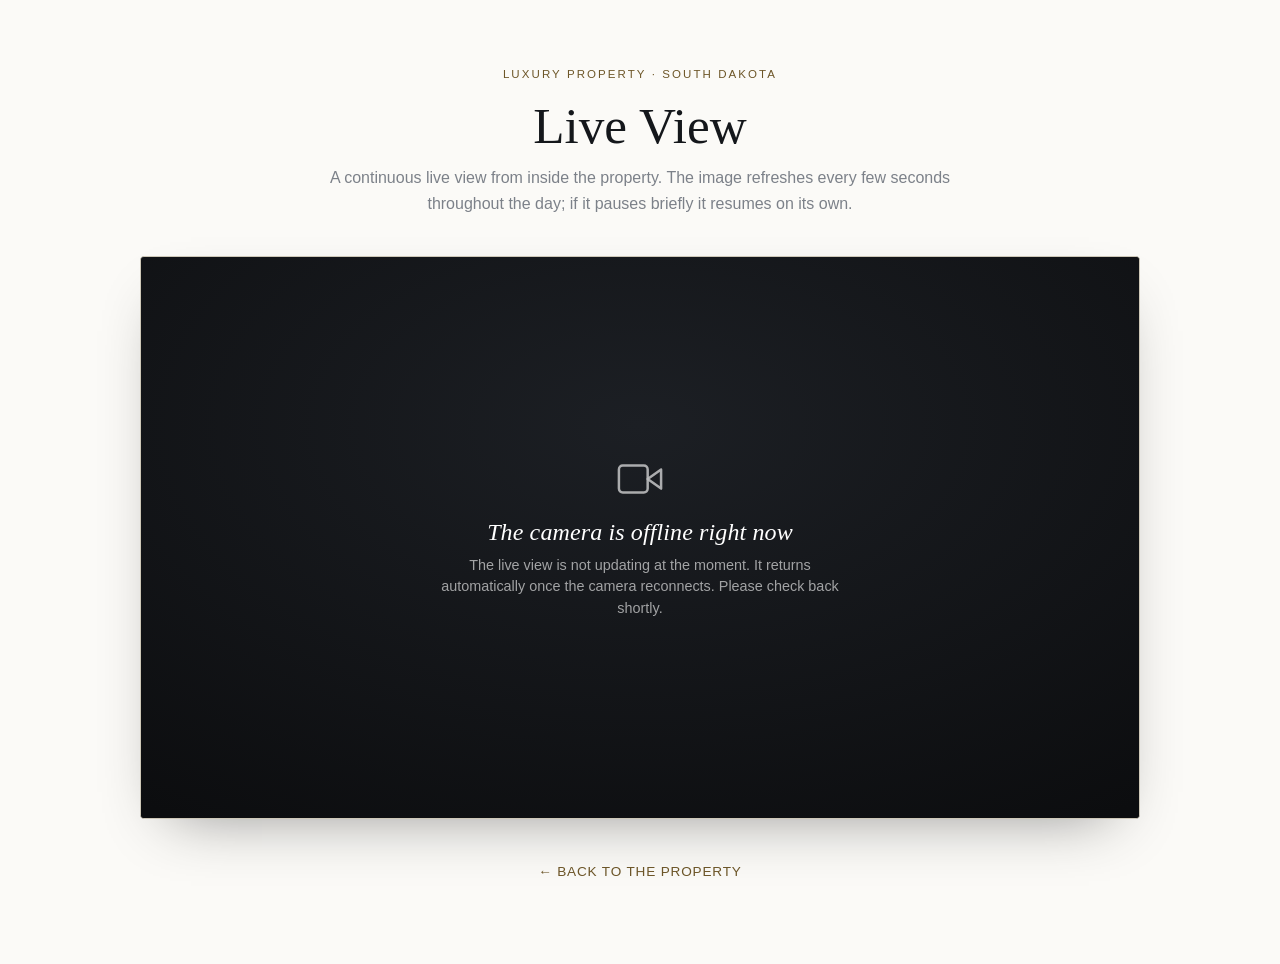
<file: live.html>
<!doctype html>
<html lang="en">
<head>
    <!-- Google tag (gtag.js) -->
    <script async src="https://www.googletagmanager.com/gtag/js?id=G-02GT0YFCL2"></script>
    <script>
      window.dataLayer = window.dataLayer || [];
      function gtag(){dataLayer.push(arguments);}
      gtag('js', new Date());
      gtag('config', 'G-02GT0YFCL2');
    </script>
<meta charset="utf-8">
<meta name="viewport" content="width=device-width, initial-scale=1">
<title>Live View &middot; Luxury Property South Dakota</title>
<meta name="description" content="Live interior view of the property.">
<link rel="stylesheet" href="style.css">
<style>
  /* Page-specific styles, using the site's existing tokens */
  .live-wrap {
    max-width: var(--max-page, 1200px);
    margin: 0 auto;
    padding: 4rem 1.5rem 5rem;
  }
  .live-head {
    text-align: center;
    margin-bottom: 2.5rem;
  }
  .live-head .eyebrow {
    font-family: var(--sans);
    text-transform: uppercase;
    letter-spacing: 0.18em;
    font-size: 0.72rem;
    color: var(--accent-deep, #6d5628);
    margin-bottom: 0.9rem;
  }
  .live-head h1 {
    font-family: var(--serif);
    font-weight: 500;
    font-size: clamp(2rem, 5vw, 3.2rem);
    line-height: 1.05;
    margin: 0 0 0.8rem;
    color: var(--ink, #14171b);
  }
  .live-head p {
    font-family: var(--sans);
    color: var(--muted, #7c8189);
    max-width: 40rem;
    margin: 0 auto;
    font-size: 1rem;
    line-height: 1.6;
  }
  .status-line {
    display: inline-flex;
    align-items: center;
    gap: 0.55rem;
    font-family: var(--sans);
    font-size: 0.8rem;
    letter-spacing: 0.08em;
    text-transform: uppercase;
    color: var(--ink-soft, #3a3f47);
    margin-top: 1.4rem;
  }
  .dot {
    width: 9px; height: 9px; border-radius: 50%;
    background: #c0392b;
    box-shadow: 0 0 0 0 rgba(192,57,43,0.5);
    animation: pulse 2s infinite;
  }
  @keyframes pulse {
    0%   { box-shadow: 0 0 0 0 rgba(192,57,43,0.5); }
    70%  { box-shadow: 0 0 0 8px rgba(192,57,43,0); }
    100% { box-shadow: 0 0 0 0 rgba(192,57,43,0); }
  }
  .player-frame {
    position: relative;
    width: 100%;
    max-width: 1000px;
    margin: 0 auto;
    aspect-ratio: 16 / 9;
    background: #0c0d0f;
    border: 1px solid var(--line, #cec8b8);
    border-radius: 4px;
    overflow: hidden;
    box-shadow: 0 24px 60px -30px rgba(0,0,0,0.45);
  }
  /* The frame itself. Opacity is eased so each refresh reads as a gentle
     update rather than a flicker.

     A very light touch of dimming and contrast, kept subtle so it does not
     darken the frame further at dusk. This is presentation only: the stored
     frame is untouched, so it can be changed or removed at any time. */
  .player-frame img {
    position: absolute;
    inset: 0;
    width: 100%;
    height: 100%;
    object-fit: cover;
    display: block;
    filter: brightness(0.95) contrast(1.03) saturate(1.02);
    transition: opacity 220ms ease;
  }
  /* Offline overlay: shown when frames stop arriving. */
  .offline {
    position: absolute;
    inset: 0;
    display: flex;
    flex-direction: column;
    align-items: center;
    justify-content: center;
    text-align: center;
    padding: 2rem;
    background:
      radial-gradient(120% 120% at 50% 30%, #1c1f24 0%, #0c0d0f 70%);
    color: rgba(255,255,255,0.9);
    font-family: var(--serif);
  }
  .offline svg { width: 46px; height: 46px; opacity: 0.7; margin-bottom: 1.1rem; }
  .offline h2 {
    font-weight: 500;
    font-size: 1.5rem;
    margin: 0 0 0.5rem;
    color: #fff;
  }
  .offline p {
    font-family: var(--sans);
    font-size: 0.9rem;
    color: rgba(255,255,255,0.6);
    max-width: 26rem;
    margin: 0;
    line-height: 1.5;
  }
  .timestamp {
    text-align: center;
    margin-top: 1.1rem;
    font-family: var(--sans);
    font-size: 0.78rem;
    letter-spacing: 0.04em;
    color: var(--muted, #7c8189);
  }
  .back-link {
    display: block;
    text-align: center;
    margin-top: 2.6rem;
    font-family: var(--sans);
    font-size: 0.85rem;
    letter-spacing: 0.06em;
    text-transform: uppercase;
    color: var(--accent-deep, #6d5628);
  }
</style>
</head>
<body>
  <main class="live-wrap">
    <div class="live-head">
      <div class="eyebrow">Luxury Property &middot; South Dakota</div>
      <h1>Live View</h1>
      <p>A continuous live view from inside the property. The image refreshes
         every few seconds throughout the day; if it pauses briefly it
         resumes on its own.</p>
      <div class="status-line" id="statusLine" style="display:none">
        <span class="dot"></span> Live now
      </div>
    </div>

    <div class="player-frame">
      <img id="liveImg" alt="Live view from the property" />

      <div class="offline" id="offline">
        <svg viewBox="0 0 24 24" fill="none" stroke="currentColor" stroke-width="1.3"
             stroke-linecap="round" stroke-linejoin="round">
          <path d="M23 7l-7 5 7 5V7z"></path>
          <rect x="1" y="5" width="15" height="14" rx="2" ry="2"></rect>
        </svg>
        <h2>The camera is offline right now</h2>
        <p>The live view is not updating at the moment. It returns
           automatically once the camera reconnects. Please check back shortly.</p>
      </div>
    </div>

    <div class="timestamp" id="stamp"></div>

    <a class="back-link" href="/">&larr; Back to the property</a>
  </main>

<script>
  // The camera uploads a fresh frame to object storage every few seconds. This
  // page reloads it on a timer and shows the offline panel if frames stop
  // arriving, so it never claims to be live over a stalled image.
  //
  // "Stopped arriving" means the picture stopped changing, not that the fetch
  // failed. When the camera died on 2026-09-07 the bucket kept serving its
  // last frame with a 200 for ten hours, so every fetch succeeded and the page
  // showed a night photo under a LIVE NOW badge all morning. Freshness is
  // therefore judged on frame content.
  (function () {
    var FRAME_URL   = "https://pub-d06c872f6bd94953a10eeb340d1a72fc.r2.dev/frame.jpg";
    var REFRESH_MS  = 5000;    // how often to pull a new frame
    var STALE_MS    = 90000;   // no successful frame in this long means offline

    var imgEl     = document.getElementById("liveImg");
    var offlineEl = document.getElementById("offline");
    var statusEl  = document.getElementById("statusLine");
    var stampEl   = document.getElementById("stamp");

    // Tracks when the frame last *changed*, not when a fetch last succeeded.
    // Object storage keeps serving the last uploaded frame with a 200 long
    // after the camera stops, so "the fetch worked" says nothing about
    // whether the view is current.
    var lastChanged = 0;
    var lastSize = null;
    var lastSig     = null;

    function showLive() {
      offlineEl.style.display = "none";
      statusEl.style.display  = "inline-flex";
    }
    function showOffline() {
      offlineEl.style.display = "flex";
      statusEl.style.display  = "none";
      stampEl.textContent = "";
    }
    showOffline();

    function stamp() {
      try {
        stampEl.textContent = "Updated " + new Date().toLocaleTimeString([], {
          hour: "numeric", minute: "2-digit"
        });
      } catch (e) { stampEl.textContent = ""; }
    }

    // Reduces a frame to a short string that changes whenever the picture
    // does. The image is drawn tiny, so this costs a fraction of a
    // millisecond and never touches the full-size pixels.
    //
    // The bucket sends no Access-Control-Allow-Origin header, so the canvas
    // is tainted and getImageData() throws. Reading the header directly is
    // blocked for the same reason. When that happens we fall back to
    // treating every successful load as fresh, which is the old behaviour:
    // no worse than before, and the offline panel still catches hard
    // failures.
    var SIG_W = 32, SIG_H = 18;
    var sigCanvas = document.createElement("canvas");
    sigCanvas.width = SIG_W; sigCanvas.height = SIG_H;
    var sigCtx = sigCanvas.getContext("2d", { willReadFrequently: true });
    var sigBlocked = false;

    function signature(img) {
      if (sigBlocked || !sigCtx) return null;
      try {
        sigCtx.drawImage(img, 0, 0, SIG_W, SIG_H);
        var d = sigCtx.getImageData(0, 0, SIG_W, SIG_H).data;
        var s = 0;
        // Every 16th pixel (64 bytes at 4 bytes each); plenty to notice a
        // changed scene without hashing all 576 of them.
        for (var i = 0; i < d.length; i += 64) {
          s = (s * 31 + d[i] + d[i + 1] * 3 + d[i + 2] * 7) % 4294967296;
        }
        return String(s);
      } catch (e) {
        // Tainted canvas: give up on content comparison for good.
        sigBlocked = true;
        return null;
      }
    }

    // Freshness without CORS.
    //
    // Two earlier attempts failed, both recorded here so they are not retried:
    //  1. Hashing the pixels. The canvas taints (no Access-Control-Allow-Origin
    //     on the bucket) and getImageData() throws, so this never ran at all.
    //  2. Reading the Last-Modified header with fetch(). A cross-origin fetch
    //     to a host that sends no CORS headers does not merely hide the
    //     headers, it rejects outright with "TypeError: Failed to fetch", so
    //     this never ran either and left the page stuck on offline.
    //
    // What does work on a plain <img> load is naturalWidth/naturalHeight and,
    // usefully, the encoded byte size via PerformanceResourceTiming. A JPEG of
    // a live scene changes size every frame, so a size that stops moving means
    // the picture has stopped moving.
    function encodedSize(url) {
      try {
        var e = performance.getEntriesByName(url);
        if (!e || !e.length) return null;
        var last = e[e.length - 1];
        // encodedBodySize is zero-able on opaque responses in some browsers;
        // transferSize still varies with the payload.
        return last.encodedBodySize || last.transferSize || null;
      } catch (err) {
        return null;
      }
    }

    // Load into a detached image first so a failed fetch never blanks the
    // frame already on screen.
    function refresh() {
      var next = new Image();
      // Deliberately NOT setting crossOrigin: the bucket sends no
      // Access-Control-Allow-Origin header, and requesting CORS without it
      // makes the load fail outright rather than merely tainting the canvas.
      // A visible frame matters more than a readable one, so we take the
      // taint and let signature() degrade gracefully.
      next.onload = function () {
        imgEl.src = next.src;

        var sig = signature(next);
        if (sig === null) {
          // Pixels unreadable: fall back to the encoded byte size, which is a
          // proxy for "this is a different picture". Only a size that actually
          // changes counts as a new frame.
          var sz = encodedSize(next.src.split("?")[0]) || encodedSize(next.src);
          if (sz === null) {
            // No timing entry available at all: trust the load rather than
            // black out a working camera.
            lastChanged = Date.now();
          } else if (sz !== lastSize) {
            lastSize = sz;
            lastChanged = Date.now();
          }
        } else if (sig !== lastSig) {
          lastSig = sig;
          lastChanged = Date.now();
        }

        if (Date.now() - lastChanged <= STALE_MS) {
          showLive();
          stamp();
        } else {
          // Loading fine, but the picture has not moved: the camera is down
          // even though storage is still serving its last frame.
          showOffline();
        }
      };
      next.onerror = function () {
        if (Date.now() - lastChanged > STALE_MS) showOffline();
      };
      // Cache busting: without this the browser serves the previous frame.
      next.src = FRAME_URL + "?t=" + Date.now();
    }

    var timer = null, staleTimer = null;

    function start() {
      if (timer) return;
      refresh();
      timer = setInterval(refresh, REFRESH_MS);
      // A frame that stops updating is as offline as one that fails to load.
      staleTimer = setInterval(function () {
        if (lastChanged && Date.now() - lastChanged > STALE_MS) showOffline();
      }, 5000);
    }

    function stop() {
      clearInterval(timer);      timer = null;
      clearInterval(staleTimer); staleTimer = null;
    }

    // Nobody is watching a hidden tab, so stop fetching entirely rather than
    // downloading a frame every few seconds into a tab left open for hours.
    document.addEventListener("visibilitychange", function () {
      if (document.hidden) stop(); else start();
    });

    // Someone can leave a visible tab open and walk away. Watch for real
    // interaction and idle out after a while, so an abandoned page stops
    // pulling frames until the viewer comes back to it.
    var lastSeen = Date.now();
    var IDLE_MS  = 600000;   // ten minutes with no interaction

    ["mousemove", "mousedown", "keydown", "scroll", "touchstart", "focus"]
      .forEach(function (evt) {
        window.addEventListener(evt, function () {
          lastSeen = Date.now();
          if (!timer && !document.hidden) start();
        }, { passive: true });
      });

    setInterval(function () {
      if (timer && Date.now() - lastSeen > IDLE_MS) stop();
    }, 30000);

    // Release the timers when the page goes away.
    window.addEventListener("pagehide", stop);

    start();
  })();
</script>
</body>
</html>
</file>
<file: style.css>
/* =====================================================
   luxuryproperty-southdakota.com — editorial rebuild
   Register: Sotheby's / Christie's private-sale catalog.
   Serif body, restrained brass accent, generous air.
   ===================================================== */

:root {
  --bg: #fbfaf7;               /* warm off-white */
  --bg-deep: #f2eee5;          /* section alt */
  --ink: #14171b;
  --ink-soft: #3a3f47;
  --muted: #7c8189;
  --line: #cec8b8;
  --accent: #9a7c3f;           /* muted brass */
  --accent-deep: #6d5628;
  --max-page: 1200px;
  --reading: 660px;
  --serif: "Cormorant Garamond", "Garamond", "Sabon", "Iowan Old Style", "Georgia", Cambria, "Times New Roman", serif;
  --sans: "Inter", -apple-system, BlinkMacSystemFont, "Segoe UI", Roboto, Helvetica, Arial, sans-serif;
}

* { box-sizing: border-box; }
html, body { margin: 0; padding: 0; }
html { scroll-behavior: smooth; }

/* ===================== VIEW ROUTING ===================== */
.view { display: none !important; }
.view.active { display: block !important; }

body {
  background: var(--bg);
  color: var(--ink);
  font-family: var(--serif);
  font-size: 19px;
  line-height: 1.75;
  font-feature-settings: "liga" on, "onum" on;
  -webkit-font-smoothing: antialiased;
  -moz-osx-font-smoothing: grayscale;
}

a { color: var(--ink); text-decoration: none; }
a:hover { color: var(--accent-deep); }

img { max-width: 100%; height: auto; display: block; }

::selection { background: var(--accent); color: #fff; }

/* ===================== HERO / GATE ===================== */
.hero {
  position: relative;
  width: 100%;
  height: 100vh;
  min-height: 640px;
  overflow: hidden;
  background: #000;
}
.hero img {
  width: 100%;
  height: 100%;
  object-fit: cover;
  object-position: center 55%;
}
.hero::after {
  content: "";
  position: absolute;
  inset: 0;
  background: linear-gradient(to bottom, rgba(0,0,0,0) 55%, rgba(0,0,0,0.55) 100%);
  pointer-events: none;
}
.hero-inner {
  position: absolute;
  inset: 0;
  display: flex;
  flex-direction: column;
  align-items: flex-start;
  justify-content: flex-end;
  color: #fff;
  padding: 0 1.5rem 2.5rem 12vw;
  text-align: left;
  text-shadow: 0 2px 30px rgba(0,0,0,0.55);
}
.hero-eyebrow {
  font-family: var(--serif);
  font-style: italic;
  font-size: clamp(1.35rem, 2.6vw, 1.9rem);
  letter-spacing: 0.05em;
  text-transform: none;
  color: rgba(255,255,255,0.95);
  margin-bottom: 0.5rem;
  line-height: 1.15;
}
.wordmark {
  font-family: var(--serif);
  font-weight: 400;
  font-style: italic;
  font-size: clamp(1.6rem, 3.4vw, 2.4rem);
  line-height: 1.1;
  letter-spacing: 0.005em;
  margin: 0 0 0.4rem 0;
}
.wordmark-sub {
  font-family: var(--sans);
  font-size: 0.82rem;
  letter-spacing: 0.28em;
  text-transform: uppercase;
  color: rgba(255,255,255,0.9);
  margin-bottom: 1.25rem;
}
.hero-enter {
  display: inline-block;
  font-family: var(--sans);
  font-size: 0.78rem;
  letter-spacing: 0.28em;
  text-transform: uppercase;
  color: #fff;
  padding: 0.35rem 0;
  border-bottom: 1px solid rgba(255,255,255,0.6);
  transition: border-color 0.2s ease, color 0.2s ease, letter-spacing 0.25s ease;
}
.hero-enter:hover {
  color: #fff;
  border-bottom-color: #fff;
  letter-spacing: 0.34em;
}

/* ===================== TOC VIEW ===================== */
.toc-view {
  min-height: 100vh;
  background: var(--bg);
  display: flex;
  align-items: center;
  justify-content: center;
  padding: 6rem 1.5rem 4rem 1.5rem;
}
.toc-wrap {
  max-width: 780px;
  width: 100%;
}
.toc-brand {
  text-align: center;
  margin-bottom: 4rem;
  padding-bottom: 2.5rem;
  border-bottom: 1px solid var(--line);
}
.toc-brand-line {
  font-family: var(--serif);
  font-style: italic;
  font-size: clamp(1.6rem, 3.4vw, 2.4rem);
  color: var(--ink);
  line-height: 1.15;
}
.toc-brand-sub {
  font-family: var(--sans);
  font-size: 0.72rem;
  letter-spacing: 0.3em;
  text-transform: uppercase;
  color: var(--muted);
  margin-top: 0.75rem;
}
.toc-eyebrow {
  font-family: var(--sans);
  font-size: 0.72rem;
  letter-spacing: 0.3em;
  text-transform: uppercase;
  color: var(--accent-deep);
  margin-bottom: 2rem;
  text-align: center;
}
.toc-list {
  list-style: none;
  margin: 0;
  padding: 0;
}
.toc-list li { border-bottom: 1px solid var(--line); }
.toc-list li:first-child { border-top: 1px solid var(--line); }
.toc-list a {
  display: grid;
  grid-template-columns: 3.5rem 1fr auto;
  align-items: baseline;
  gap: 1.5rem;
  padding: 1.6rem 0.5rem;
  transition: padding 0.2s ease, color 0.2s ease;
}
.toc-list a:hover {
  padding-left: 1.5rem;
  color: var(--accent-deep);
}
.toc-num {
  font-family: var(--sans);
  font-size: 0.75rem;
  letter-spacing: 0.24em;
  color: var(--muted);
  text-transform: uppercase;
}
.toc-title {
  font-family: var(--serif);
  font-style: italic;
  font-size: clamp(1.35rem, 2.4vw, 1.75rem);
  color: var(--ink);
  transition: color 0.2s ease;
}
.toc-list a:hover .toc-title { color: var(--accent-deep); }
.toc-hint {
  font-family: var(--sans);
  font-size: 0.78rem;
  color: var(--muted);
  letter-spacing: 0.04em;
  text-align: right;
}
@media (max-width: 640px) {
  .toc-list a {
    grid-template-columns: 2.5rem 1fr;
    gap: 1rem;
    padding: 1.2rem 0.25rem;
  }
  .toc-hint { display: none; }
}
.toc-footer {
  text-align: center;
  margin-top: 4rem;
  padding-top: 2rem;
  border-top: 1px solid var(--line);
  font-family: var(--sans);
  font-size: 0.78rem;
  color: var(--muted);
  letter-spacing: 0.04em;
  font-style: italic;
}

/* ===================== BACK TO TOC ===================== */
.back-to-toc {
  margin-top: 5rem;
  padding-top: 2.5rem;
  border-top: 1px solid var(--line);
  text-align: center;
}
.back-to-toc a {
  display: inline-block;
  font-family: var(--sans);
  font-size: 0.75rem;
  letter-spacing: 0.28em;
  text-transform: uppercase;
  color: var(--ink);
  padding: 0.3rem 0;
  border-bottom: 1px solid var(--line);
  transition: color 0.2s ease, border-color 0.2s ease, letter-spacing 0.25s ease;
}
.back-to-toc a:hover {
  color: var(--accent-deep);
  border-bottom-color: var(--accent-deep);
  letter-spacing: 0.32em;
}
.section-footer {
  text-align: center;
  margin-top: 2rem;
  font-family: var(--sans);
  font-size: 0.78rem;
  color: var(--muted);
  letter-spacing: 0.04em;
  font-style: italic;
}

/* ===================== SECTION HERO IMAGE ===================== */
.section-hero {
  margin: 0 0 4rem 0;
  width: 100%;
  overflow: hidden;
  background: #000;
}
.section-hero img {
  width: 100%;
  height: auto;
  display: block;
  object-fit: contain;
}

/* ===================== READING COLUMN ===================== */
.reading {
  max-width: var(--reading);
  margin: 0 auto;
}
.section {
  padding: 8rem 1.5rem;
}
.section-open {
  padding: 6rem 1.5rem 5rem 1.5rem;
}
.section-alt {
  background: var(--bg-deep);
}

/* ===================== TYPOGRAPHY ===================== */
.eyebrow {
  font-family: var(--sans);
  font-size: 0.72rem;
  letter-spacing: 0.3em;
  text-transform: uppercase;
  color: var(--accent-deep);
  margin-bottom: 1.75rem;
}

h1 { margin: 0; }
h2 {
  font-family: var(--serif);
  font-weight: 400;
  font-style: italic;
  font-size: clamp(1.9rem, 3.6vw, 2.9rem);
  line-height: 1.15;
  letter-spacing: 0.005em;
  margin: 0 0 2rem 0;
  color: var(--ink);
}

.opening {
  font-family: var(--serif);
  font-size: clamp(1.25rem, 2.2vw, 1.55rem);
  line-height: 1.6;
  color: var(--ink);
  margin: 0;
}

.section p {
  margin: 0 0 1.4rem 0;
  color: var(--ink-soft);
}
.section p:last-child { margin-bottom: 0; }

.lead {
  font-size: 1.1rem;
  line-height: 1.7;
  color: var(--ink);
  margin: 0 0 2rem 0;
}

.fine-print {
  font-size: 0.88rem;
  color: var(--muted);
  font-style: italic;
  margin-top: 2rem;
  padding-top: 1.5rem;
  border-top: 1px solid var(--line);
}

/* ===================== WHAT CONVEYS ===================== */
.conveys {
  margin-top: 3.5rem;
  padding: 2.75rem 2.5rem;
  background: #fff;
  border: 1px solid var(--line);
  position: relative;
}
.conveys::before {
  content: "";
  position: absolute;
  top: -1px; left: -1px;
  width: 44px;
  height: 4px;
  background: var(--accent);
}
.conveys-eyebrow {
  font-family: var(--sans);
  font-size: 0.72rem;
  letter-spacing: 0.3em;
  text-transform: uppercase;
  color: var(--accent-deep);
  margin-bottom: 1.25rem;
}
.conveys-lead {
  margin: 0 0 1.25rem 0;
  color: var(--ink-soft);
  font-size: 1.02rem;
  line-height: 1.65;
}
.conveys-list {
  list-style: none;
  margin: 0 0 1.5rem 0;
  padding: 0;
  color: var(--ink);
}
.conveys-list li {
  position: relative;
  padding: 0.55rem 0 0.55rem 1.5rem;
  line-height: 1.55;
  border-bottom: 1px solid rgba(206, 200, 184, 0.5);
}
.conveys-list li:last-child { border-bottom: none; }
.conveys-list li::before {
  content: "";
  position: absolute;
  left: 0;
  top: 1.15rem;
  width: 10px;
  height: 1px;
  background: var(--accent);
}
.conveys-fine {
  margin: 0;
  font-style: italic;
  font-size: 0.9rem;
  color: var(--muted);
  padding-top: 1rem;
  border-top: 1px solid var(--line);
}

/* ===================== DRAWINGS ===================== */
.drawings-grid {
  max-width: var(--max-page);
  margin: 3rem auto 0 auto;
  display: grid;
  grid-template-columns: 1fr;
  gap: 3rem;
}
.drawings-grid figure {
  margin: 0;
  padding: 0;
  background: #ffffff;
  border: 1px solid var(--line);
}
.drawings-grid img {
  width: 100%;
  height: auto;
  display: block;
  background: #ffffff;
}
.drawings-grid figcaption {
  font-family: var(--sans);
  font-size: 0.72rem;
  letter-spacing: 0.24em;
  text-transform: uppercase;
  color: var(--muted);
  text-align: center;
  padding: 1rem 0.5rem;
  border-top: 1px solid var(--line);
}
@media (min-width: 900px) {
  .drawings-grid {
    grid-template-columns: 1fr 1fr;
  }
}

/* ===================== GALLERY ===================== */
.gallery {
  padding: 8rem 1.5rem 8rem 1.5rem;
  background: var(--bg);
}
.gallery-head {
  margin-bottom: 3.5rem;
  text-align: left;
}
.gallery-grid {
  max-width: var(--max-page);
  margin: 0 auto;
  display: grid;
  grid-template-columns: repeat(3, 1fr);
  gap: 1rem;
}
.gallery-grid figure {
  margin: 0;
  overflow: hidden;
  background: #ddd;
  aspect-ratio: 4 / 3;
}
.gallery-grid img {
  width: 100%;
  height: 100%;
  object-fit: cover;
  transition: transform 0.6s ease;
}
.gallery-grid figure:hover img { transform: scale(1.03); }

[data-view="professional-photography"] .gallery-grid img {
  border: 2px solid #1c3f6e;
}

/* Wide-format figures span all columns and show the full frame */
.gallery-grid figure.wide {
  grid-column: 1 / -1;
  aspect-ratio: auto;
  background: transparent;
}
.gallery-grid figure.wide img {
  width: 100%;
  height: auto;
  object-fit: contain;
}
.gallery-grid figure.wide:hover img { transform: none; }
.gallery-grid figure.wide { position: relative; }
.gallery-grid figure.wide figcaption {
  position: absolute;
  left: 0;
  right: 0;
  bottom: 1.25rem;
  font-family: var(--serif);
  font-style: italic;
  font-size: clamp(0.85rem, 1.3vw, 1.05rem);
  color: rgba(255, 255, 255, 0.92);
  text-align: center;
  letter-spacing: 0.02em;
  text-shadow: 0 1px 8px rgba(0, 0, 0, 0.65), 0 0 20px rgba(0, 0, 0, 0.35);
  padding: 0 1rem;
  pointer-events: none;
}

@media (max-width: 820px) {
  .gallery-grid { grid-template-columns: repeat(2, 1fr); }
}
@media (max-width: 520px) {
  .gallery-grid { grid-template-columns: 1fr; }
}

/* ===================== PRICE BLOCK ===================== */
.price-block {
  margin-top: 4rem;
  padding: 3.5rem 2rem;
  border-top: 1px solid var(--line);
  border-bottom: 1px solid var(--line);
  text-align: center;
}
.price-eyebrow {
  font-family: var(--sans);
  font-size: 0.72rem;
  letter-spacing: 0.3em;
  text-transform: uppercase;
  color: var(--muted);
  margin-bottom: 1rem;
}
.price {
  font-family: var(--serif);
  font-weight: 400;
  font-size: clamp(2.6rem, 6.5vw, 3.8rem);
  color: var(--ink);
  letter-spacing: 0.005em;
  line-height: 1;
}
.price-note {
  margin-top: 1.25rem;
  color: var(--ink-soft);
  font-style: italic;
  font-size: 0.98rem;
  line-height: 1.55;
}

/* ===================== FORM ===================== */
.inquire-form {
  margin-top: 2.5rem;
  padding: 2.75rem 2.5rem;
  background: #fff;
  border: 1px solid var(--line);
  position: relative;
}
.inquire-form::before {
  content: "";
  position: absolute;
  top: -1px; left: -1px;
  width: 44px;
  height: 4px;
  background: var(--accent);
}
.inquire-form .row {
  display: grid;
  grid-template-columns: 1fr 1fr;
  gap: 1.25rem;
}
@media (max-width: 640px) {
  .inquire-form .row { grid-template-columns: 1fr; }
}
.field { margin-bottom: 1.25rem; }
.field label {
  display: block;
  font-family: var(--sans);
  font-size: 0.7rem;
  letter-spacing: 0.24em;
  text-transform: uppercase;
  color: var(--muted);
  margin-bottom: 0.45rem;
}
.field input, .field textarea {
  width: 100%;
  padding: 0.75rem 0.9rem;
  font: inherit;
  font-family: var(--serif);
  font-size: 1rem;
  color: var(--ink);
  background: #fbfaf7;
  border: 1px solid var(--line);
  border-radius: 0;
  outline: none;
  transition: border-color 0.15s ease, background 0.15s ease;
}
.field input[readonly], .field textarea[readonly] {
  color: var(--muted);
  background: #f2eee5;
}
.otp-step {
  margin-top: 1.5rem;
  padding: 1.25rem 1.25rem 0.25rem 1.25rem;
  border: 1px solid var(--accent);
  background: #fdfbf3;
}
.otp-step label {
  color: var(--ink-soft);
  font-family: var(--serif);
  font-size: 0.95rem;
  letter-spacing: normal;
  text-transform: none;
  font-style: italic;
  line-height: 1.5;
  margin-bottom: 0.6rem;
}
#f-otp {
  font-family: var(--sans);
  letter-spacing: 0.35em;
  font-size: 1.1rem;
}
.field input:focus, .field textarea:focus {
  border-color: var(--accent);
  background: #fff;
}
.field textarea { resize: vertical; min-height: 5rem; }
.submit {
  display: inline-block;
  padding: 0.85rem 2.4rem;
  font-family: var(--sans);
  font-size: 0.78rem;
  letter-spacing: 0.24em;
  text-transform: uppercase;
  color: #fff;
  background: var(--ink);
  border: 1px solid var(--ink);
  border-radius: 0;
  cursor: pointer;
  transition: background 0.2s ease, border-color 0.2s ease, letter-spacing 0.25s ease;
  margin-top: 0.5rem;
}
.submit:hover {
  background: var(--accent-deep);
  border-color: var(--accent-deep);
  letter-spacing: 0.28em;
}
.form-note {
  margin-top: 1.25rem;
  font-size: 0.88rem;
  color: var(--muted);
  font-style: italic;
}
.form-note.success {
  font-family: var(--serif);
  font-style: italic;
  font-size: 1.15rem;
  line-height: 1.6;
  color: #2a7a3f;
  padding: 2rem 1.5rem;
  border-top: 1px solid var(--line);
  border-bottom: 1px solid var(--line);
  text-align: center;
  margin-top: 2rem;
}
.form-reset {
  margin-top: 1.5rem;
  text-align: center;
}
.form-reset a {
  font-family: var(--sans);
  font-size: 0.75rem;
  letter-spacing: 0.24em;
  text-transform: uppercase;
  color: var(--ink);
  padding: 0.3rem 0;
  border-bottom: 1px solid var(--line);
  transition: color 0.2s ease, border-color 0.2s ease;
}
.form-reset a:hover {
  color: var(--accent-deep);
  border-bottom-color: var(--accent-deep);
}

/* ===================== CINEMATIC REEL (XII) ===================== */
.video-frame {
  max-width: var(--max-page);
  margin: 3rem auto 0 auto;
  padding: 0 1.5rem;
}
.video-frame iframe {
  display: block;
  width: 100%;
  aspect-ratio: 16 / 9;
  border: 2px solid #1c3f6e;
}

/* ===================== REPRESENTATION (X) ===================== */
.representation-images {
  max-width: var(--max-page);
  margin: 3rem auto 0 auto;
  padding: 0 1.5rem;
  display: grid;
  grid-template-columns: 1fr;
  gap: 2rem;
}
.representation-images figure {
  margin: 0;
  padding: 0;
}
.representation-images img {
  width: 100%;
  height: auto;
  display: block;
  border: 2px solid #1c3f6e;
}
.representation-images .gregory-allen-frame img {
  border-width: 5px;
}

/* ===================== DIRECTIONS (IX) ===================== */
.advisory {
  margin: 0 0 3rem 0;
  padding: 1.75rem 2rem;
  background: #fff;
  border-left: 3px solid var(--accent);
  border-top: 1px solid var(--line);
  border-right: 1px solid var(--line);
  border-bottom: 1px solid var(--line);
}
.advisory-head {
  font-family: var(--sans);
  font-size: 0.72rem;
  letter-spacing: 0.24em;
  text-transform: uppercase;
  color: var(--accent-deep);
  margin-bottom: 1rem;
}
.advisory p {
  margin: 0 0 0.9rem 0;
  color: var(--ink-soft);
}
.advisory p:last-child { margin-bottom: 0; }
.advisory strong {
  font-weight: 600;
  color: var(--ink);
}

.directions-label {
  font-family: var(--sans);
  font-size: 0.72rem;
  letter-spacing: 0.3em;
  text-transform: uppercase;
  color: var(--accent-deep);
  margin: 0 0 1.5rem 0;
}

ol.route {
  list-style: none;
  counter-reset: step;
  margin: 0 0 3rem 0;
  padding: 0;
}
ol.route li {
  counter-increment: step;
  position: relative;
  padding: 0 0 1.4rem 3.4rem;
  margin: 0 0 1.4rem 0;
  border-bottom: 1px solid var(--line);
  color: var(--ink-soft);
  font-size: 1.05rem;
  line-height: 1.55;
}
ol.route li:last-child {
  border-bottom: none;
  margin-bottom: 0;
  padding-bottom: 0;
}
ol.route li::before {
  content: counter(step);
  position: absolute;
  left: 0;
  top: 0.05em;
  width: 2.1rem;
  height: 2.1rem;
  line-height: 1.95rem;
  text-align: center;
  border: 1px solid var(--line);
  border-radius: 50%;
  font-family: var(--sans);
  font-size: 0.85rem;
  color: var(--muted);
  background: var(--bg);
}
ol.route .compass {
  color: var(--muted);
  font-style: italic;
}
ol.route .note {
  display: block;
  margin-top: 0.4rem;
  font-size: 0.9rem;
  color: var(--muted);
  font-style: italic;
}

.arrival {
  border-top: 1px solid var(--line);
  border-bottom: 1px solid var(--line);
  padding: 2rem 0;
  margin: 0 0 3rem 0;
  text-align: center;
}
.arrival p {
  margin: 0;
  color: var(--ink);
  font-family: var(--serif);
  font-style: italic;
  font-size: 1.3rem;
  line-height: 1.5;
}
.arrival .sub {
  margin-top: 0.9rem;
  font-family: var(--sans);
  font-style: normal;
  font-size: 0.92rem;
  letter-spacing: 0.01em;
  color: var(--muted);
}

.route-figure {
  margin: 0 0 2rem 0;
}
.route-figure svg {
  display: block;
  width: 100%;
  height: auto;
  background: #fff;
  border: 1px solid var(--line);
}
.route-figure svg.fig-tall { display: none; }
.route-figure figcaption {
  margin-top: 0.85rem;
  font-family: var(--sans);
  font-size: 0.8rem;
  color: var(--muted);
  font-style: italic;
  text-align: center;
}
@media (max-width: 640px) {
  .route-figure svg.fig-wide { display: none; }
  .route-figure svg.fig-tall { display: block; }
}

/* ===================== BROCHURES (XIII) ===================== */
.brochures-grid {
  max-width: var(--max-page);
  margin: 3rem auto 0 auto;
  padding: 0 1.5rem;
  display: grid;
  grid-template-columns: 1fr;
  gap: 3rem;
}
.brochure-card {
  display: block;
  background: #fff;
  border: 1px solid var(--line);
  color: var(--ink);
  transition: border-color 0.2s ease;
}
.brochure-card:hover {
  border-color: var(--accent);
}
.brochure-card:hover img {
  transform: scale(1.02);
}
.brochure-card-image {
  overflow: hidden;
  aspect-ratio: 4 / 5;
  background: #000;
}
.brochure-card-image img {
  width: 100%;
  height: 100%;
  object-fit: cover;
  transition: transform 0.6s ease;
}
.brochure-card-body {
  padding: 1.75rem 2rem 2rem 2rem;
}
.brochure-card-eyebrow {
  font-family: var(--sans);
  font-size: 0.7rem;
  letter-spacing: 0.24em;
  text-transform: uppercase;
  color: var(--accent-deep);
  margin-bottom: 0.6rem;
}
.brochure-card-title {
  font-family: var(--serif);
  font-style: italic;
  font-size: 1.5rem;
  line-height: 1.2;
  margin: 0 0 0.6rem 0;
  color: var(--ink);
}
.brochure-card-hint {
  font-family: var(--sans);
  font-size: 0.85rem;
  letter-spacing: 0.02em;
  color: var(--muted);
  margin: 0;
}
.brochure-standalone-image {
  margin: 0;
  padding: 0;
}
.brochure-standalone-image img {
  width: 100%;
  height: auto;
  display: block;
}
.brochure-embed-head {
  margin-top: 4rem;
}
.brochure-pages {
  max-width: 900px;
  margin: 2.5rem auto 0 auto;
  padding: 0 1.5rem;
  display: flex;
  flex-direction: column;
  gap: 1.5rem;
}
.brochure-pages img {
  display: block;
  width: 100%;
  height: auto;
  border: 1px solid var(--line);
  background: #fff;
}
@media (min-width: 700px) {
  .brochures-grid {
    grid-template-columns: repeat(2, 1fr);
  }
}

@media print {
  .hero, .toc-view, .back-to-toc, footer { display: none !important; }
  [data-view="directions"] { display: block !important; padding: 0 1rem; }
  [data-view="directions"] .advisory { background: none; }
}

/* ===================== FOOTER ===================== */
footer {
  padding: 4rem 1.5rem;
  background: #101216;
  color: rgba(255,255,255,0.85);
}
.footer-inner {
  max-width: var(--max-page);
  margin: 0 auto;
  font-family: var(--sans);
  font-size: 0.85rem;
  letter-spacing: 0.06em;
  text-align: center;
}
.footer-line { padding: 0.15rem 0; }
.footer-inner .muted {
  color: rgba(255,255,255,0.5);
  font-size: 0.78rem;
}

/* ===================== REDUCED MOTION ===================== */
@media (prefers-reduced-motion: reduce) {
  * { scroll-behavior: auto !important; transition: none !important; }
}

/* Livestream section CTA button */
.livestream-cta-wrap {
  margin-top: 1.6rem;
}
.livestream-cta {
  display: inline-block;
  font-family: var(--sans);
  font-size: 0.78rem;
  letter-spacing: 0.24em;
  text-transform: uppercase;
  color: var(--accent-deep);
  padding: 0.5rem 0;
  border-bottom: 1px solid var(--accent);
  transition: border-color 0.2s ease, color 0.2s ease, letter-spacing 0.25s ease;
}
.livestream-cta:hover {
  color: var(--ink);
  border-bottom-color: var(--ink);
  letter-spacing: 0.30em;
}
</file>
